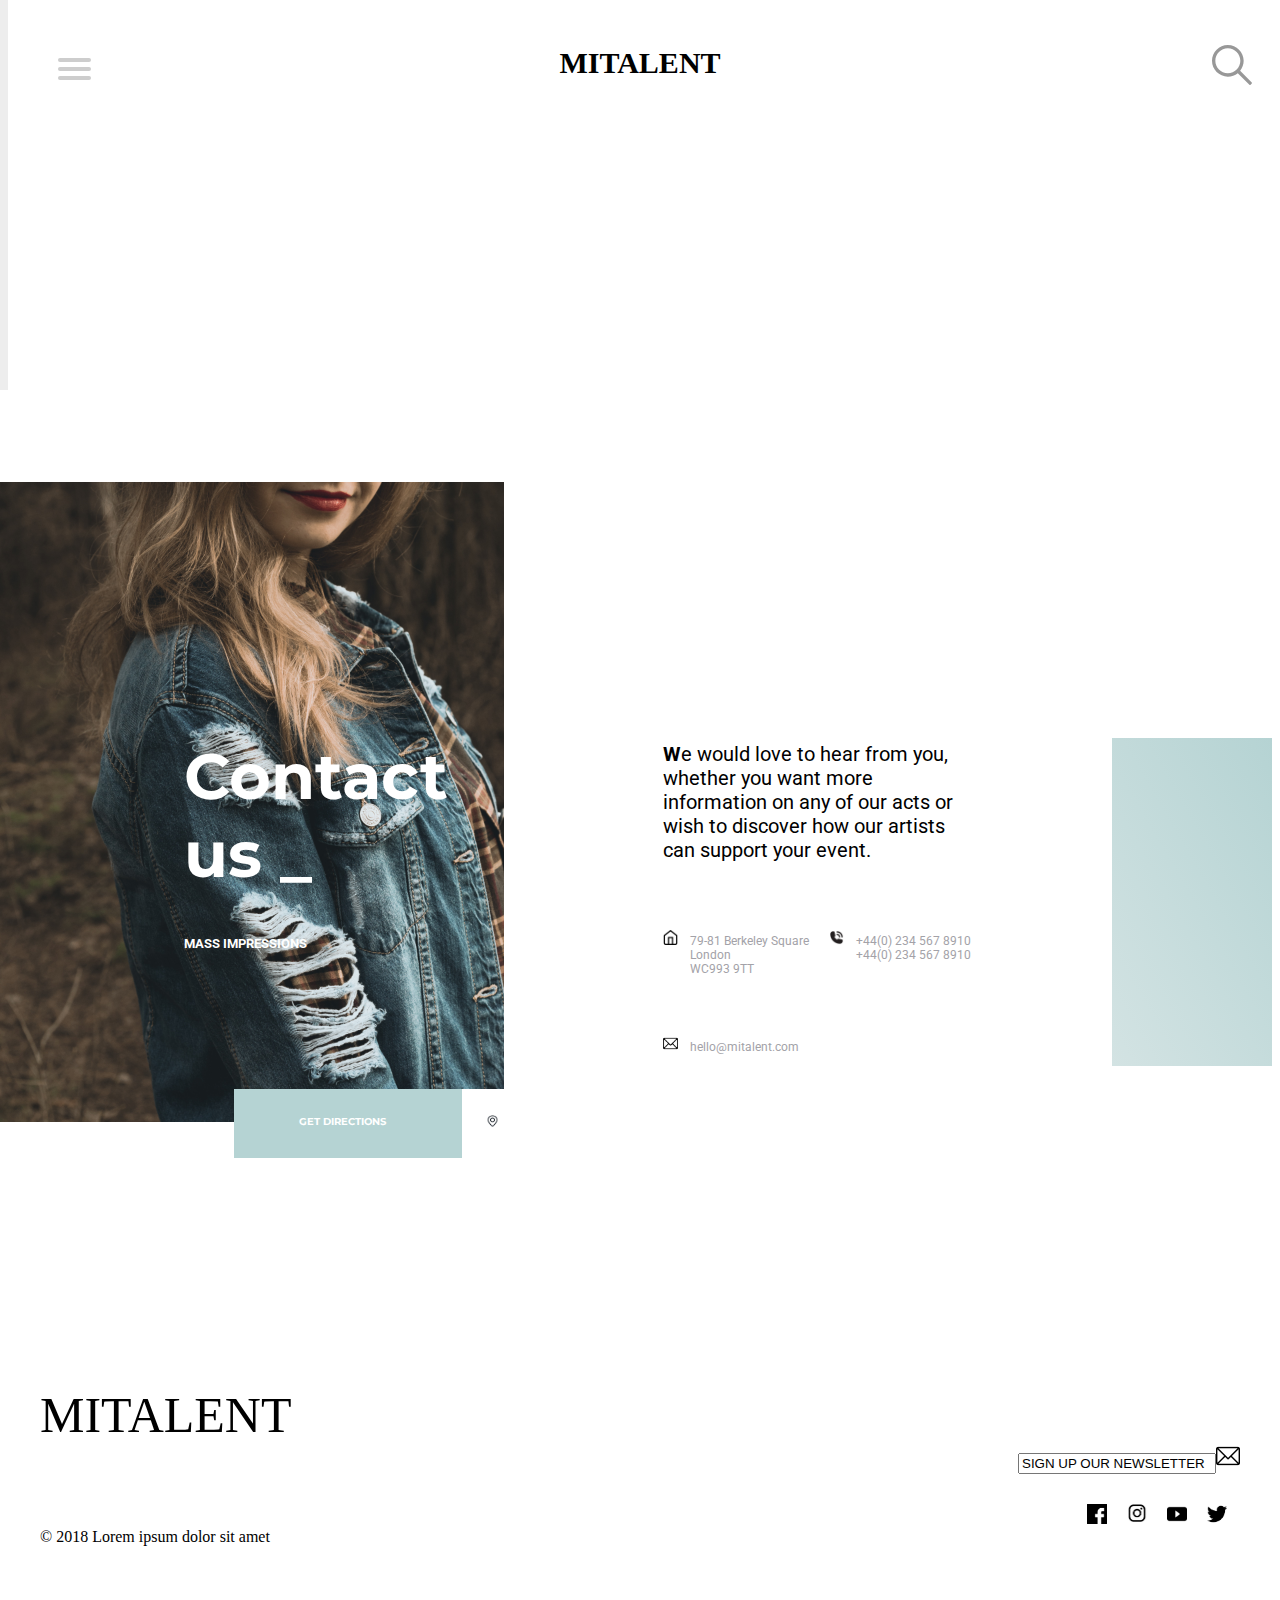
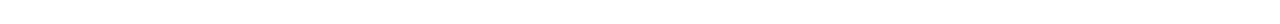
<file: contact.html>
<!DOCTYPE html>


<html lang="en" dir="ltr">

<head>
  <meta charset="utf-8">

  <title>Contact</title>
  <link href="css/style.contact.css" rel="stylesheet" type="text/css">
  <link rel="stylesheet" href="./css/head.css">
  <link href="https://fonts.googleapis.com/css?family=Playfair+Display&display=swap" rel="stylesheet">
  <link href="https://fonts.googleapis.com/css?family=Roboto&display=swap" rel="stylesheet">
  <link href="https://fonts.googleapis.com/css?family=Montserrat&display=swap" rel="stylesheet">
  <link href="https://fonts.googleapis.com/css?family=Roboto&display=swap" rel="stylesheet">
</head>

<body>
  <header>

    <div class="grid-container">
      <div class="header">
        <div class="menutd">
          <div class="burg">

            <nav role="navigation">
              <div id="menuToggle">
                <!--
              A fake / hidden checkbox is used as click reciever,
              so you can use the :checked selector on it.
              -->
                <input type="checkbox" />

                <!--
              Some spans to act as a hamburger.

              They are acting like a real hamburger,
              not that McDonalds stuff.
              -->
                <span></span>
                <span></span>
                <span></span>

                <!--
              Too bad the menu has to be inside of the button
              but hey, it's pure CSS magic.
              -->
                <ul id="menu">
                  <a href="./index.html">
                    <li>Home</li>
                  </a>
                  <a href="profile.html">
                    <li>Profil</li>
                  </a>
                  <a href="clients.html">
                    <li>Talents</li>
                  </a>
                  <a href="about.html">
                    <li>About</li>
                  </a>
                  <a href="contact.html">
                    <li>Contact</li>
                  </a>
                </ul>
              </div>
            </nav>

          </div>
        </div>
        <div class="title">MITALENT</div>
        <div class="search">
          <div id="wrap">
            <form action="" autocomplete="on">
              <input id="search" name="search" type="text" placeholder="What're we looking for ?"><input id="search_submit" value="Rechercher" type="submit">
            </form>
          </div>
        </div>
      </div>
    </div>

  </header>

  <main>
    <!-- Main -->
    <div class="main">
      <!-- Main de gauche -->
      <div class="main-left">
        <div class="contactus">
          <h1>Contact <br>us _<h1>
              <div id="mass">
                <p>MASS IMPRESSIONS</p>
              </div>
              <div class="container-dir-empl">
                <h6 id="getdirections">GET DIRECTIONS</h6>
                <!-- Ancre vers adresse -->
                <a href="https://www.google.be/maps/place/79+Berkeley+Square,+Mayfair,+London,+Verenigd+Koninkrijk/@51.5089804,-0.1471501,17z/data=!3m1!4b1!4m5!3m4!1s0x4876052965f576a7:0x12934de4cf250374!8m2!3d51.5089771!4d-0.1449614"><img
                    id="emplacement" src="./Icones/emplacement.png" width="1" alt=""></a>
              </div>
        </div>
      </div>


      <!-- Main du centre -->
      <div class="main-center">
        <!-- Main centre partie haute -->
        <div class="main-center-top">
          <p><b>W</b>e would love to hear from you,
            whether you want more information on any of
            our acts or wish to discover how our artists can
            support your event.</p>

        </div>
        <!-- main-center partie milieu -->
        <div class="main-center-center">
          <div id="adress">
            <img src="./Icones/home.png" width="15px" height="15px" alt="">
            <p>&nbsp &nbsp 79-81 Berkeley Square <br>
              &nbsp &nbsp London <br>
              &nbsp &nbsp WC993 9TT</p>
          </div>
          <div id="phone">
            <img src="./Icones/phone.png" width="15px" height="15px" alt="">
            <p>&nbsp &nbsp +44(0) 234 567 8910 <br>
              &nbsp &nbsp +44(0) 234 567 8910</p>
          </div>

        </div>
        <!-- Main center partie bas -->
        <div id="main-center-bot">
          <img src="./Icones/mail.png" width="15px" height="15px" alt="">
          <p>&nbsp &nbsp hello@mitalent.com</p>

        </div>

      </div>
      <!-- Main de droite -->
      <div class="main-right">
        <div class="gradient">
          <p></p>

        </div>

      </div>

    </div>
    </div>
  </main>
  <footer>


    <div class="grid-containerfooter">
      <div class="footer">
        <div class="nom">MITALENT</div>
        <div class="txt">&copy; 2018 Lorem ipsum dolor sit amet</div>
        <div class="mail">
          <form action="" autocomplete="off">
            <input class="test" type="email" name="mail" value="SIGN UP OUR NEWSLETTER"><img src="./Icones/mail.png" alt="" />
          </form>
        </div>
        <div class="social">
          <a href="#"><img src="./Icones/facebook_fond_blanc.png" /></a>
          <a href="#"><img src="./Icones/insta_fond_blanc.png.jpeg" /></a>
          <a href="#"><img src="./Icones/youtube.png" /></a>
          <a href="#"><img src="./Icones/twitter.png" /></a>


        </div>
      </div>
    </div>


  </footer>
</body>

</html>
</file>
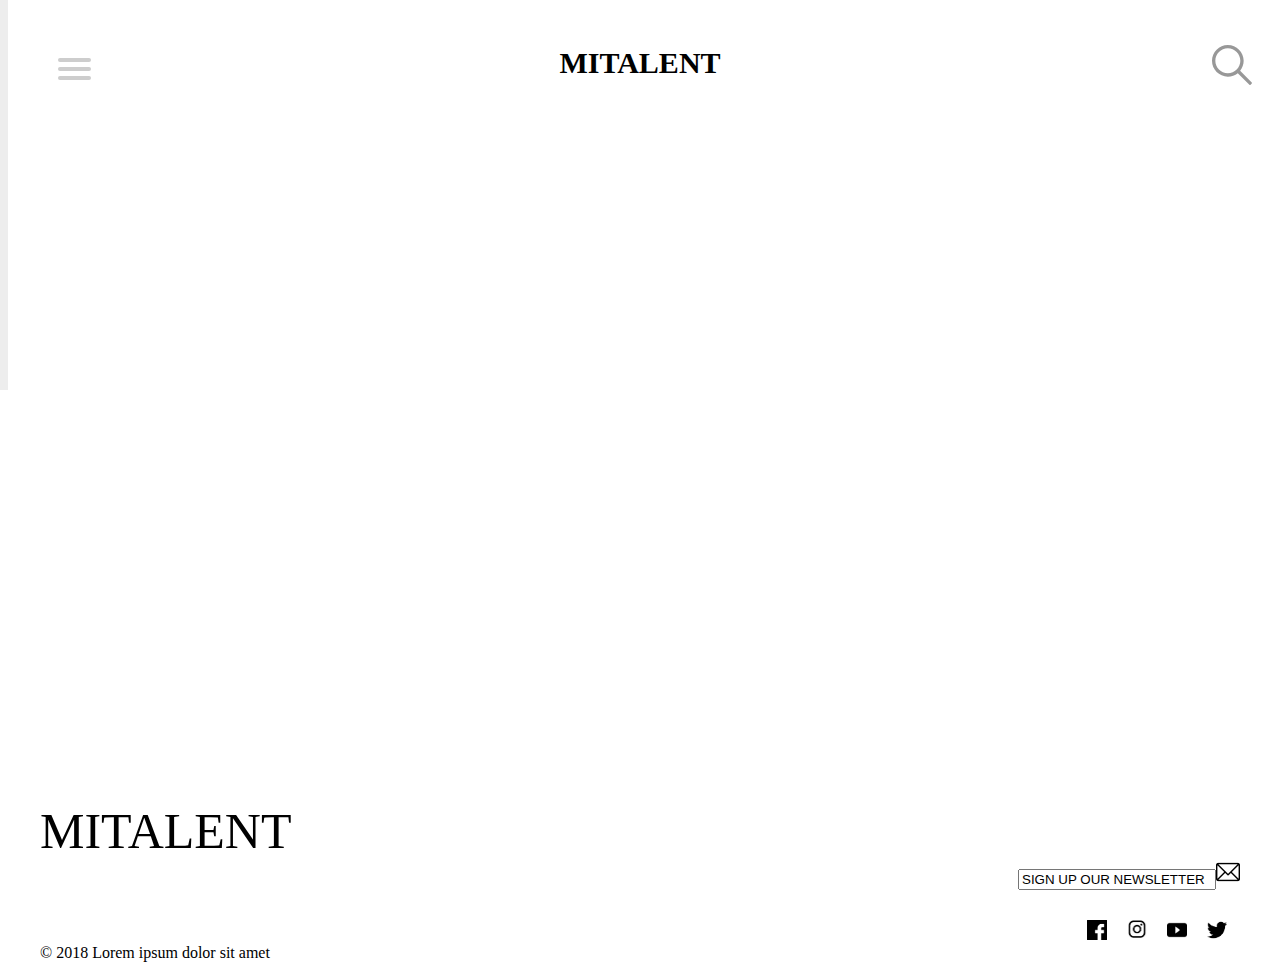
<file: dash.html>
<!DOCTYPE html>
<html lang="en" dir="ltr">

<head>
  <meta charset="utf-8">
  <link rel="stylesheet" href="./css/head.css">
 

  <link href="https://fonts.googleapis.com/css?family=Playfair+Display&display=swap" rel="stylesheet">
   <link href="https://fonts.googleapis.com/css?family=Roboto&display=swap" rel="stylesheet">
  <title></title>
</head>

<body>

  <header>

    <div class="grid-container">
      <div class="header">
        <div class="menutd">
          <div class="burg">

            <nav role="navigation">
              <div id="menuToggle">
                <!--
              A fake / hidden checkbox is used as click reciever,
              so you can use the :checked selector on it.
              -->
                <input type="checkbox" />

                <!--
              Some spans to act as a hamburger.

              They are acting like a real hamburger,
              not that McDonalds stuff.
              -->
                <span></span>
                <span></span>
                <span></span>

                <!--
              Too bad the menu has to be inside of the button
              but hey, it's pure CSS magic.
              -->
                <ul id="menu">
                  <a href="./index.html">
                    <li>Home</li>
                  </a>
                  <a href="dash.html">
                    <li>Talents</li>
                  </a>
                  <a href="profil.html">
                    <li>Profil</li>
                  </a>
                  <a href="about.html">
                    <li>About</li>
                  </a>
                  <a href="contact.html">
                    <li>Contact</li>
                  </a>
                </ul>
              </div>
            </nav>

          </div>
        </div>
        <div class="title">MITALENT</div>
        <div class="search">
          <div id="wrap">
            <form action="" autocomplete="on">
              <input id="search" name="search" type="text" placeholder="What're we looking for ?"><input id="search_submit" value="Rechercher" type="submit">
            </form>
          </div>
        </div>
      </div>
    </div>

  </header>
  
  <footer>


      <div class="grid-containerfooter">
        <div class="footer">
          <div class="nom">MITALENT</div>
          <div class="txt">&copy; 2018 Lorem ipsum dolor sit amet</div>
          <div class="mail">
            <form action="" autocomplete="off">
              <input class="test" type="email" name="mail" value="SIGN UP OUR NEWSLETTER"><img src="./Icones/mail.png" alt="" />
            </form>
          </div>
          <div class="social">
            <a href="#"><img src="./Icones/facebook_fond_blanc.png" /></a>
            <a href="#"><img src="./Icones/insta_fond_blanc.png.jpeg" /></a>
            <a href="#"><img src="./Icones/youtube.png" /></a>
            <a href="#"><img src="./Icones/twitter.png" /></a>


          </div>
        </div>
      </div>


    </footer>

</body>

</html>
</file>
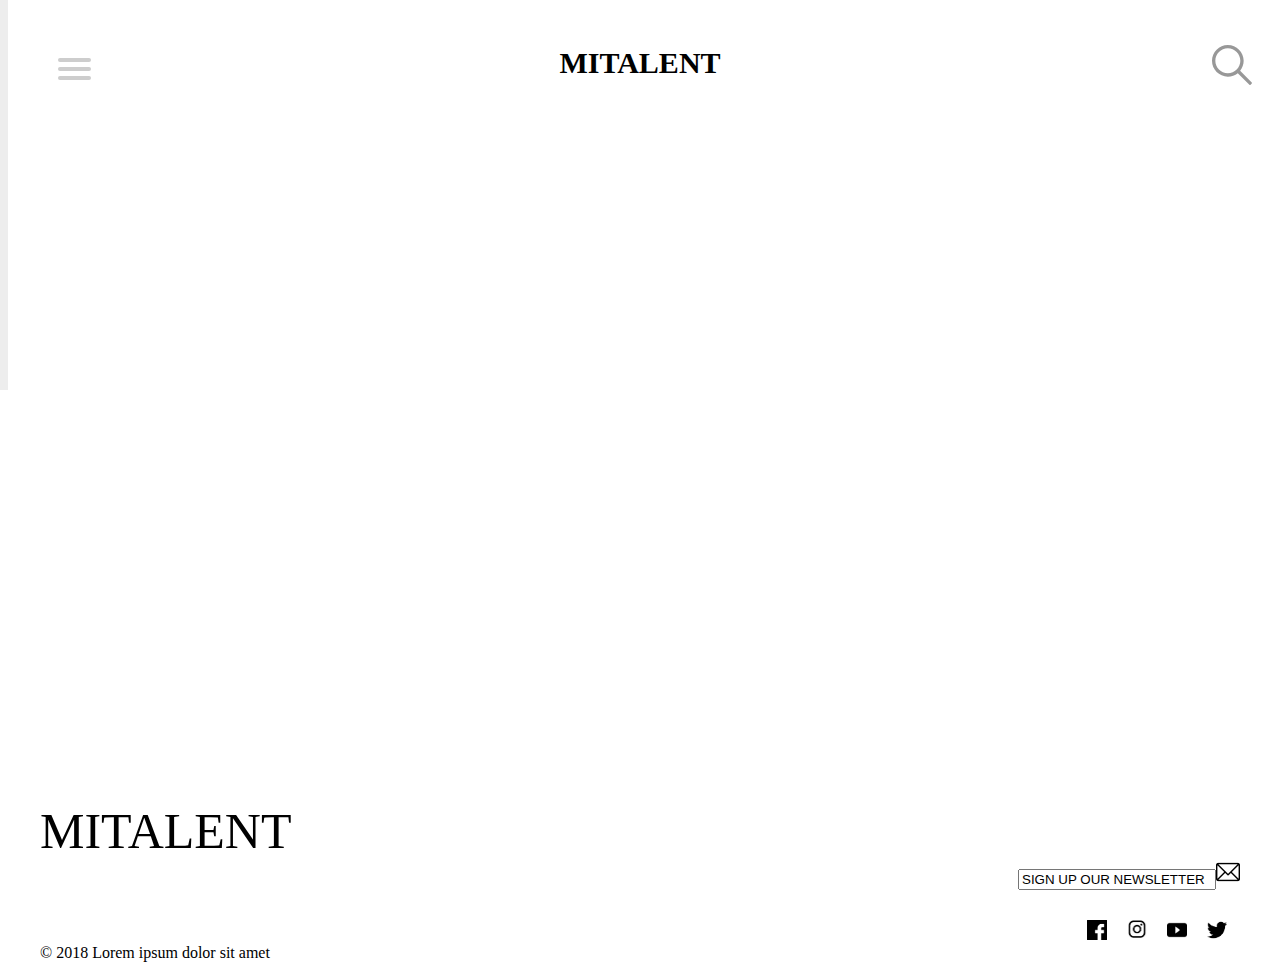
<file: profil.html>
<!DOCTYPE html>
<html lang="en" dir="ltr">

<head>
  <meta charset="utf-8">
  <link rel="stylesheet" href="./css/head.css">
  

  <link href="https://fonts.googleapis.com/css?family=Playfair+Display&display=swap" rel="stylesheet">
   <link href="https://fonts.googleapis.com/css?family=Roboto&display=swap" rel="stylesheet">
  <title></title>
</head>

<body>

  <header>

    <div class="grid-container">
      <div class="header">
        <div class="menutd">
          <div class="burg">

            <nav role="navigation">
              <div id="menuToggle">
                <!--
              A fake / hidden checkbox is used as click reciever,
              so you can use the :checked selector on it.
              -->
                <input type="checkbox" />

                <!--
              Some spans to act as a hamburger.

              They are acting like a real hamburger,
              not that McDonalds stuff.
              -->
                <span></span>
                <span></span>
                <span></span>

                <!--
              Too bad the menu has to be inside of the button
              but hey, it's pure CSS magic.
              -->
                <ul id="menu">
                  <a href="./index.html">
                    <li>Home</li>
                  </a>
                  <a href="dash.html">
                    <li>Talents</li>
                  </a>
                  <a href="profil.html">
                    <li>Profil</li>
                  </a>
                  <a href="about.html">
                    <li>About</li>
                  </a>
                  <a href="contact.html">
                    <li>Contact</li>
                  </a>
                </ul>
              </div>
            </nav>

          </div>
        </div>
        <div class="title">MITALENT</div>
        <div class="search">
          <div id="wrap">
            <form action="" autocomplete="on">
              <input id="search" name="search" type="text" placeholder="What're we looking for ?"><input id="search_submit" value="Rechercher" type="submit">
            </form>
          </div>
        </div>
      </div>
    </div>

  </header>
  
  <footer>


      <div class="grid-containerfooter">
        <div class="footer">
          <div class="nom">MITALENT</div>
          <div class="txt">&copy; 2018 Lorem ipsum dolor sit amet</div>
          <div class="mail">
            <form action="" autocomplete="off">
              <input class="test" type="email" name="mail" value="SIGN UP OUR NEWSLETTER"><img src="./Icones/mail.png" alt="" />
            </form>
          </div>
          <div class="social">
            <a href="#"><img src="./Icones/facebook_fond_blanc.png" /></a>
            <a href="#"><img src="./Icones/insta_fond_blanc.png.jpeg" /></a>
            <a href="#"><img src="./Icones/youtube.png" /></a>
            <a href="#"><img src="./Icones/twitter.png" /></a>


          </div>
        </div>
      </div>


    </footer>

</body>

</html>
</file>
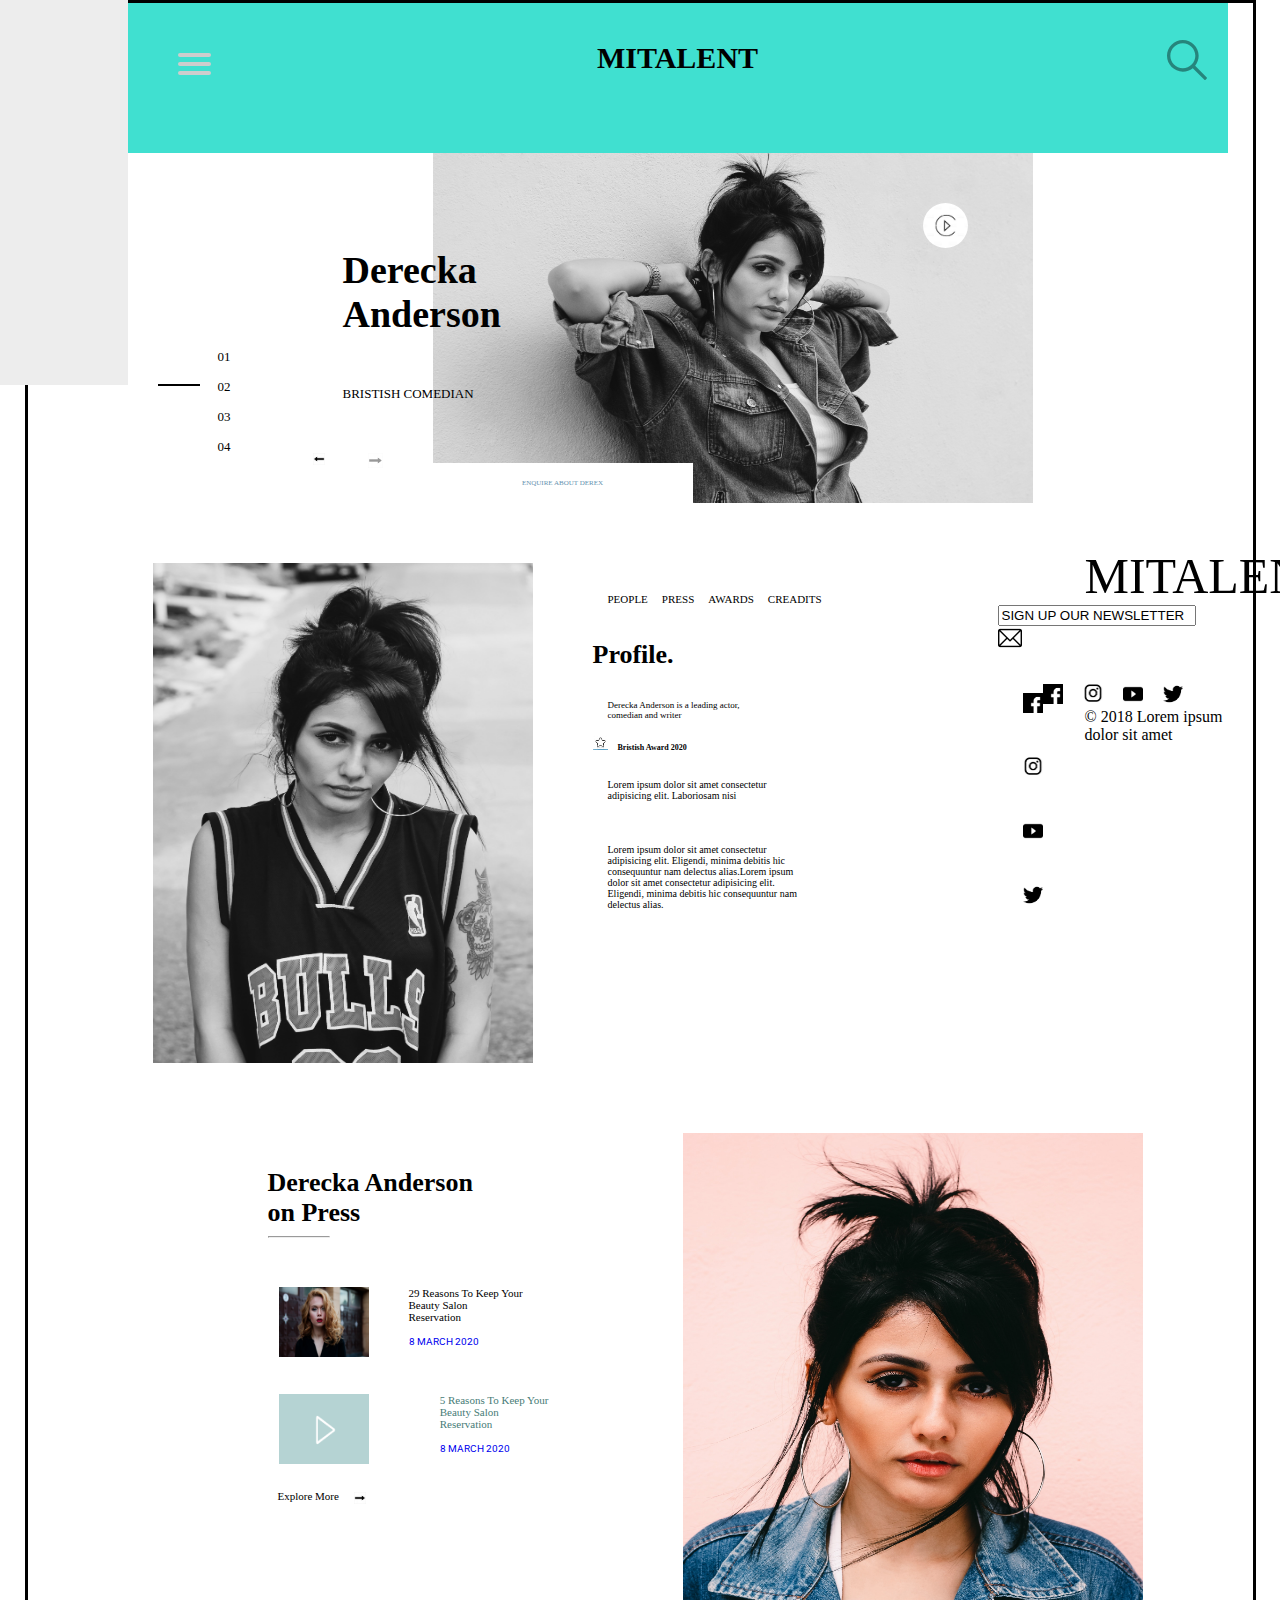
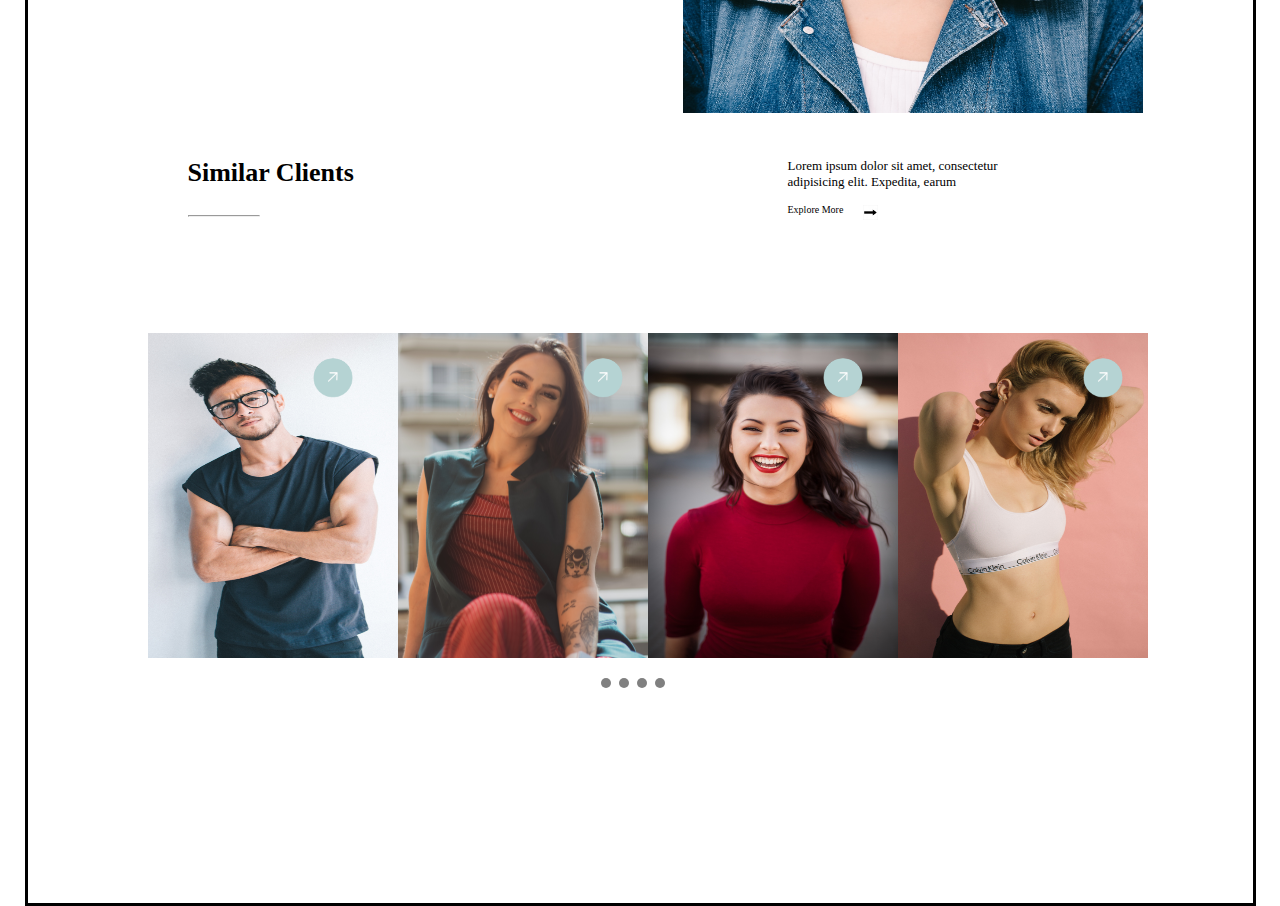
<file: profile.html>
<!DOCTYPE html>
<html lang="en">

<head>
  <meta charset="UTF-8">
  <meta name="viewport" content="width=device-width, initial-scale=1.0">
  <meta http-equiv="X-UA-Compatible" content="ie=edge">
  <link rel="stylesheet" href="http://fonts.googleapis.com/css?family=Open+Sans:400,300,700|Montserrat:400,700">
  <link href="https://fonts.googleapis.com/css?family=Playfair+Display&display=swap" rel="stylesheet">
  <link href="https://fonts.googleapis.com/css?family=Roboto&display=swap" rel="stylesheet">
  <link rel="stylesheet" href="./css/head.css">
  <link rel="stylesheet" href="css/profile.css">
  <title>Profile - Mitalent</title>
</head>

<body>
  <header>

    <div class="grid-container">
      <div class="header">
        <div class="menutd">
          <div class="burg">

            <nav role="navigation">
              <div id="menuToggle">
                <!--
                  A fake / hidden checkbox is used as click reciever,
                  so you can use the :checked selector on it.
                  -->
                <input type="checkbox" />

                <!--
                  Some spans to act as a hamburger.

                  They are acting like a real hamburger,
                  not that McDonalds stuff.
                  -->
                <span></span>
                <span></span>
                <span></span>

                <!--
                  Too bad the menu has to be inside of the button
                  but hey, it's pure CSS magic.
                  -->
                <ul id="menu">
                  <a href="./index.html">
                    <li>Home</li>
                    <a href="clients.html">
                      <li>Talents</li>
                    </a>
                  <a href="profile.html">
                    <li>Profil</li>
                  </a>
                  <a href="about.html">
                    <li>About</li>
                  </a>
                  <a href="contact.html">
                    <li>Contact</li>
                  </a>
                </ul>
              </div>
            </nav>

          </div>
        </div>
        <div class="title">MITALENT</div>
        <div class="search">
          <div id="wrap">
            <form action="" autocomplete="on">
              <input id="search" name="search" type="text" placeholder="What're we looking for ?"><input id="search_submit" value="Rechercher" type="submit">
            </form>
          </div>
        </div>
      </div>
    </div>
  </header>

  <section class="section1">
    <div class="one">
      <ul>
        <hr>
        <li><a class="active" href="#">01</a></li>
        <li><a class="active" href="#">02</a></li>
        <li><a class="active" href="#">03</a></li>
        <li><a class="active" href="#">04</a></li>

      </ul>
    </div>
    <div class="two">
      <div class="para1">
        <div class="para1_img">
          <img src="Icones/flêche_gauche.jpg" alt="f_g">
        </div>
        <div class="para2_img">
          <img src="Icones/flêche_droit.jpg" alt="f_d">
        </div>
      </div>

    </div>
    <div class="three">
      <img class="icone" src="Images/play_profil.jpeg" alt="icone play">
      <img class="image" src="Images/profilpage6.jpg" alt="image profile">
      <h1>Derecka <br>
        Anderson</h1>
      <p class="para1">BRISTISH COMEDIAN</p>
      <div class="coin">
        <p>ENQUIRE ABOUT DEREX</p>
      </div>
    </div>
    </div>
    <div class="clearfix">
  </section><!-- end section1 -->

  <section class="section2">
    <div class="un">
      <img src="Images/profilpage7.jpg" alt="profile image 2">

    </div>
    <div class="deux">
      <ul>
        <li><a href="#">PEOPLE</a></li>
        <li><a href="#">PRESS</a></li>
        <li><a href="#">AWARDS</a></li>
        <li><a href="#">CREADITS</a></li>
      </ul>
      <h1>Profile.</h1>
      <p class="para1">Derecka Anderson is a leading actor, <br>
        comedian and writer</p>

      <div class="image">
        <img src="Icones/etoile.png" alt="icone etoile"><strong>Bristish Award 2020</strong><br>

      </div>
      <p>
        Lorem ipsum dolor sit amet consectetur adipisicing elit. Laboriosam nisi
      </p>
      <p>Lorem ipsum dolor sit amet consectetur adipisicing elit. Eligendi, minima debitis hic consequuntur nam
        delectus alias.Lorem ipsum dolor sit amet consectetur adipisicing elit. Eligendi, minima debitis hic
        consequuntur nam
        delectus alias.
      </p>
    </div>
    <div class="trois">
      <ul>
        <li>
          <a href="#">
            <img src="Icones/facebook_fond_blanc.png" alt="facebook">
          </a>
        </li>
        <li>
          <a href="#">
            <img src="Icones/insta_fond_blanc.png" alt="instagram">
          </a>
        </li>
        <li>
          <a href="#">
            <img src="Icones/youtube.png" alt="youtube">
          </a>
        </li>
        <li>
          <a href="#">
            <img src="Icones/twitter.png" alt="twitter">
          </a>
        </li>
      </ul>
    </div>
    <div class="clearfix"> </div>
  </section><!-- end section 2 -->

  <section class="section3">
    <div class="eins">
      <h1>Derecka Anderson <br>
        on Press</h1>
      <hr> <br>
      <div class="block">

        <div class="ligne1">
          <div class="ligne1_case1">
            <div class="ligne1_img">
              <img src="Images/profilh1.jpg" alt="f_g">
            </div>
            <div class="ligne1_p">
              <p>29 Reasons To Keep Your<br>
                Beauty Salon <br>
                Reservation <br> <br>
                <span><a href="#">8 MARCH 2020</a></span> </p>
            </div>
          </div>
        </div> <br>

        <div class="ligne2">
          <div class="ligne2_case1">
            <div class="ligne2_img">
              <img src="Images/play.png" alt="f_g">
            </div>
            <div class="ligne2_p2">
              <p>5 Reasons To Keep Your<br>
                Beauty Salon <br>
                Reservation <br> <br>
                <span><a href="#">8 MARCH 2020</a></span> </p>
            </div>
          </div>
        </div>

        <div class="explore">
          <p>
            Explore More
          </p>
          <img src="Icones/flêche_droit.jpg" alt="">
        </div>
      </div><!-- end block -->
    </div><!-- end eins -->

    <div class="zwei">
      <img src="Images/profilpage5.jpg" alt="photo right">
    </div>
    <div class="clearfix"></div>
  </section><!-- end section3 eins zwei drei-->

  <section class="section4">
    <div class="row1">
      <div class="section4_left">
        <h1>Similar Clients</h1>
        <br>
        <hr>
      </div>
      <div class="section4_right">
        <p>Lorem ipsum dolor sit amet, consectetur adipisicing elit. Expedita, earum </p> <br>
        <p class="para4">
          Explore More
        </p>
        <img src="Icones/flêche_droit.jpg" alt="">
      </div>
    </div>
    </div> <br>

    <div class="row2">
      <div class="slideshow-container">
        <div class="column">
          <img class="pic_profil" src="Images/profilp14.jpg" alt="image slide 1">
          <div class="overname">Keith Ruiz <br>
            <p>COMEDIAN</p>
          </div>
          <img class="icone_button" src="Icones/fleche.png" alt="play button">
        </div>
        <div class="column">
          <img class="pic_profil" src="Images/profilp15.jpg" alt="image slide 2">
          <div class="overname2">Kath Saaz <br>
            <p>COMEDIAN</p>
          </div>
          <img class="icone_button2" src="Icones/fleche.png" alt="play button">
        </div>
        <div class="column">
          <img class="pic_profil" src="Images/profilp10.jpg" alt="image slide 3">
          <div class="overname3">Emilie Arnaud <br>
            <p>Writer</p>
          </div>
          <img class="icone_button3" src="Icones/fleche.png" alt="play button">

        </div>
        <div class="column">
          <img class="pic_profil" src="Images/profilp17.jpg" alt="image slide 4">
          <div class="overname4">Franck Delatour <br>
            <p>Actor</p>
          </div>
          <img class="icone_button4" src="Icones/fleche.png" alt="play button">
        </div>


      </div>
      <div style="text-align:center">
        <span class="dot" onclick="currentSlide(1)"></span>
        <span class="dot" onclick="currentSlide(2)"></span>
        <span class="dot" onclick="currentSlide(3)"></span>
        <span class="dot" onclick="currentSlide(4)"></span>
      </div>
      <div class="clearfix"></div>
  </section><!-- end section 4 -->
  <footer>


    <div class="grid-containerfooter">
      <div class="footer">
        <div class="nom">MITALENT</div>
        <div class="txt">&copy; 2018 Lorem ipsum dolor sit amet</div>
        <div class="mail">
          <form action="" autocomplete="off">
            <input class="test" type="email" name="mail" value="SIGN UP OUR NEWSLETTER"><img src="./Icones/mail.png" alt="" />
          </form>
        </div>
        <div class="social">
          <a href="#"><img src="./Icones/facebook_fond_blanc.png" /></a>
          <a href="#"><img src="./Icones/insta_fond_blanc.png.jpeg" /></a>
          <a href="#"><img src="./Icones/youtube.png" /></a>
          <a href="#"><img src="./Icones/twitter.png" /></a>


        </div>
      </div>
    </div>


  </footer>
</body>

</html>
</file>
<file: css/style.contact.css>
body {}

h1 {
  font-family: 'Montserrat', sans-serif;
  font-size: 4em;
}

h6 {
  font-family: 'Montserrat', sans-serif;
}

p {
  font-family: 'Roboto', sans-serif;
}

/* Main */
.main {
  display: flex;
  flex-direction: row;
  justify-content: flex-end;
}

/* Main de gauche */
.main-left {
  display: block;
  position: absolute;
  width: 100%;
  background-image: url("../Images/contact.jpg");
  background-size: 40%;
  background-repeat: no-repeat;
  padding-top: 20px;
  padding-bottom: 400px;
}

.contactus {
  color: white;
  padding-left: 12em;
  padding-top: 12em;
}

#mass {
  font-size: 0.2em;
}

.container-dir-empl {
  display: flex;
  flex-direction:
}

#getdirections {
  background-color: #B5D3D3;
  width: 15%;
  color: white;
  font-size: 10px;
  margin-top: 125px;
  margin-left: 5em;
  padding-left: 65px;
  padding-top: 26px;
  padding-bottom: 30px;
}

#emplacement {
  background-color: white;
  width: 0.2em;
  height: 0.2em;
  margin-top: 125px;
  padding-left: 24px;
  padding-right: 24px;
  padding-top: 26px;
  padding-bottom: 31px;
}

/* Main du centre */
.main-center {
  display: block;
  width: 45%;
  padding-right: 50px;
  padding-left: 25em;
  margin-right: 10px;
  margin-left: 175px;
}

/* Main centre haut */
.main-center-top {
  font-size: 20px;
  margin-left: 80px;
  padding-top: 12em;
  padding-right: 80px;
}

/* Main center milieu */
.main-center-center {
  display: flex;
  flex-direction: row;
  margin-left: 80px;
  padding-top: 40px;
  font-size: 12px;
  color: #A3A2A8;
}

#adress {
  display: flex;
  flex-direction: row;
  justify-content: space-between;
  align-items: baseline;
}

#phone {
  display: flex;
  flex-direction: row;
  justify-content: space-between;
  align-items: baseline;
  padding-left: 20px;
}

/* Main center bas */
#main-center-bot {
  display: flex;
  flex-direction: row;
  margin-top: 40px;
  margin-left: 80px;
  align-items: baseline;
  font-size: 12px;
  color: #A3A2A8
}

/* Main de droite */
.gradient {
  background-image: linear-gradient(60deg, #D3E3E3, #B5D3D3);
  margin-top: 16em;
  padding-top: 40px;
  padding-bottom: 17em;
  padding-right: 10em;
}
</file>
<file: css/head.css>
@import url(https://fonts.googleapis.com/css?family=Lato:100,300,400,700);
.grid-container
{
	display: grid;
	grid-template-columns: 1fr 1fr 1fr 1fr;
	grid-template-rows: 1fr 1fr 1fr;
	grid-template-areas: "header header header header" ". . . ." ". . . .";
}

.header
{
	display: grid;
	grid-template-columns: 1fr 1fr 1fr;
	grid-template-rows: 1fr 1fr;
	grid-template-areas: ". . ." "menu title search";
	grid-area: header;
}

/* GRID HEADER ^ */


/* HAMBURGER */
#menuToggle
{
	display: block;
	position: relative;
	top: 50px;
	left: 50px;
	z-index: 1;
	-webkit-user-select: none;
	user-select: none;
}

#menuToggle a
{
	text-decoration: none;
	color: #232323;
	transition: color 0.3s ease;
}

#menuToggle a:hover
{
	color: tomato;
}

#menuToggle input
{
	display: block;
	width: 40px;
	height: 32px;
	position: absolute;
	top: -7px;
	left: -5px;
	cursor: pointer;
	opacity: 0;
	/* hide this */
	z-index: 2;
	/* and place it over the hamburger */
	-webkit-touch-callout: none;
}

/* * Just a quick hamburger */
#menuToggle span
{
	display: block;
	width: 33px;
	height: 4px;
	margin-bottom: 5px;
	position: relative;
	background: #cdcdcd;
	border-radius: 3px;
	z-index: 1;
	transform-origin: 4px 0px;
	transition: transform 0.5s cubic-bezier(0.77,0.2,0.05,1.0),background 0.5s cubic-bezier(0.77,0.2,0.05,1.0),opacity 0.55s ease;
}

#menuToggle span:first-child
{
	transform-origin: 0% 0%;
}

#menuToggle span:nth-last-child(2)
{
	transform-origin: 0% 100%;
}

/* * Transform all the slices of hamburger * into a crossmark. */
#menuToggle input:checked ~ span
{
	opacity: 1;
	transform: rotate(45deg) translate(-2px, -1px);
	background: #232323;
}

/* * But let's hide the middle one. */
#menuToggle input:checked ~ span:nth-last-child(3)
{
	opacity: 0;
	transform: rotate(0deg) scale(0.2, 0.2);
}

/* * Ohyeah and the last one should go the other direction */
#menuToggle input:checked ~ span:nth-last-child(2)
{
	transform: rotate(-45deg) translate(0, -1px);
}

/* * Make this absolute positioned * at the top left of the screen */
#menu
{
	position: absolute;
	width: 300px;
	margin: -100px 0 0 -50px;
	padding: 50px;
	padding-top: 125px;
	background: #ededed;
	list-style-type: none;
	-webkit-font-smoothing: antialiased;
	/* to stop flickering of text in safari */
	transform-origin: 0% 0%;
	transform: translate(-100%, 0);
	transition: transform 0.5s cubic-bezier(0.77,0.2,0.05,1.0);
}

#menu li
{
	padding: 10px 0;
	font-size: 22px;
}

/* * And let's slide it in from the left */
#menuToggle input:checked ~ ul
{
	transform: none;
}

/* HAMBURGER */
.title
{
	position: relative;
	top: 18px;
	font-size: 30px;
	font-weight: bold;
	text-align: center;
	padding-top: 20px;

}

/* SEARCHBAR */
}

#wrap
{
margin: 50px 100px;
display: inline-block;
position: relative;
height: 20px;
float: right;
padding: 0;
}

input[type="text"]
{
height: 30px;
font-size: 24px;
display: inline-block;
font-family: "Lato";
font-weight: 100;
border: none;
outline: none;
color: black;
padding: 3px;
padding-right: 60px;
margin-right: 40px;
margin-top: 35px;
width: 0px;
position: absolute;
top: 0;
right: 0;
background: none;
z-index: 3;
transition: width .4s cubic-bezier(0.000, 0.795, 0.000, 1.000);
cursor: pointer;
}

input[type="text"]:focus:hover
{
border-bottom: 1px solid black;
}

input[type="text"]:focus
{
width: 400px;
z-index: 1;
border-bottom: 1px solid #BBB;
cursor: text;
}

input[type="submit"]
{
height: 44px;
width: 40px;
display: inline-block;
color:red;
float: right;
background: url('../Images/search.svg')center center no-repeat ;
text-indent: -10000px;
border: none;
margin-right: 20px;
margin-top: 35px;
top: 0;
right: 0;
z-index: 2;
cursor: pointer;
opacity: 0.4;
cursor: pointer;
transition: opacity .4s ease;
}

input[type="submit"]:hover
{
opacity: 0.8;
}

/* FIN SEARCHBAR */
.grid-containerfooter
{
display: grid;
grid-template-columns: 1fr 1fr 1fr 1fr;
grid-template-rows: 1fr 1fr 1fr;
grid-template-areas: ". . . ." ". . . ." "footer footer footer footer";
}

.footer
{
display: grid;
grid-template-columns: 1fr 1fr 1fr;
grid-template-rows: 1fr 1fr;
grid-template-areas: "nom . mail" "txt . social";
grid-area: footer;
}

.footer
{
display: flex;
flex-direction: column;
}

.nom
{
display: flex;
margin-left: 32px;
justify-content: flex-start;
font-size: 50px;
}

.txt
{
display: flex;
margin-left: 32px;
justify-content: flex-start;
order: 3;
}

.mail
{
display: flex;
margin-right: 32px;
justify-content: flex-end;
order: 2;
margin-bottom: 30px;
}

.mail input
{
width: 190px;
}

.social
{
display: flex;
justify-content: flex-end;
order: 2;
margin-right: 45px;
}

.social img
{
width: 20px;
height: 20px;
margin-left: 20px;
}
</file>
<file: css/profile.css>
body{
   width: 1100px;
    margin: 0 auto;
    height: 2500px;
    border: solid 3px black;
    padding-left: 100px;
    padding-right: 25px;
}
.clearfix {
    clear: both;
}
header{
    width: 1100px;
    height: 150px;
    background-color: turquoise;
    padding-left: 0px;
    padding-right: 0px;
}
.section1{
    float: left;
}
.section1{
    width: 900px;
    height: 405px;
    background-color: transparent;
    margin: 0 auto;
    margin-bottom: 0px;
    margin-left: 25px;
    padding: 0px;
    padding-bottom: 0px;
 
}
.one{
    float: left;
}
.one{
    width: 100px;
    height: 155px;
    padding-top: 160px;
    padding-left: 0px;
    background-color: transparent;
}
.one ul li{
    color: black;
    font-size: 13px;
    list-style-type: none;
    height: 20px;
    margin-left: 25px;
    padding-top: 10px;
    background-color: transparent;
}
.one ul li a{
    color: black;
    list-style-type: none;
}
  .one  li {
    list-style-type: none;
} 
/* .one ul li a:hover{
text-decoration: underline;
} */

.one hr{
display: block;
position: relative;
top: 55px;
left: -70px;
width: 70%;
height: 2px;
padding: 0;
margin: 8px;
margin-left: 35px;
background-color: black;
border: none;
}

.two{
    float: left;
    float: left;
    width: 180px;
    height: 305px;
    background-color: transparent;
    margin-top: 0px;
}

.para1 p{
    float: left;
   font-size: 25;
   color: tomato;
 
    background-color: tomato;
 }
.para1_img img{
    float: left;
    width:12px;
    height: 12px;
    margin: 20px;
    padding-left: 40px;
    padding-top: 280px;
}
 .para2_img img{
    float: right;
    width: 15px;
    height: 15px;
    padding-top: 300px;
    padding-right: 50px;
    opacity: 40%;
} 

.three{
    float: left;
}
 .three{
    position:relative; 
     width: 600px;
     height: 350px;
     background-color: transparent;
     
 }
 

 .three .image{
    position:absolute;
    z-index:1;
    width: 600px;
     height: 350px;
    
    
}

.three h1 {
    position:absolute;
    top:70px; 
    z-index:2;
    font-size:38px;
    left: -90px;
    background-color: transparent;
}
.three .para1 {
    position:absolute;
    font-size: 13px;
    left: -90px;
    top:220px; 
    z-index:2;
    background-color: transparent;
}
.three .icone{
    position:absolute;
    width: 45px;
    height: 45px;
    border-radius: 100%;
    z-index:2;
    left: 490px;
    top: 50px;
}

.coin {
    position:absolute;
   
    z-index:2;
    width: 260px;
    height: 40px;
    font-size: 10px;
    top: 310px;
    
    background-color: white;
}

.coin p{
    color: rgb(102, 146, 175);
    text-align: center;
    font-size: 16px;
    padding-top: 9px;
    font-size: 7px;
}

.section2{
    float: left;
}
.section2{
    width: 900px;
    height: 450px;
    background-color: transparent;
    padding-top: 5px;
    padding-left: 25px;
    margin-bottom: 110px;
}
.un{
    float: left;
}
.un img{
float: left;
width: 380px;
height: 500px;
}

.deux{
    float: left;
}
.deux{
    float: left;
    width: 300px;
    height: 490px;
    background-color: transparent;
    padding-top: 10px;
    padding-left: 60px;
}
.deux ul {
    text-decoration: left;
    padding-left: 10px;
}
.deux ul li{
  
    text-align: center;
    display: inline;
    list-style-type: none;
    font-size: 11px;
    padding: 5px;
}

.deux li a{
    text-decoration: none;
    color: black;
}
li a{
    text-decoration: none;

}
.deux li a:hover{
    text-decoration: underline;
    color: black;
}

.deux h1{
    float: left;
    font-size: 26px;
    margin-bottom: 15px;
}
.deux .image{
    float: left;
    display: center;
    margin: 0 px;
    margin-bottom: 10px;
}
.image strong{
    font-size: 8px;
    padding-left: 10px;
    margin-top: 0px;
    margin-bottom: 20px;
    
}
.deux img{
    
    width: 15px;
    height: 15px;
   
    
}
.deux .para1 {
    float: left;
    width: 250px;
    height: 35px;
    text-justify: auto;
    font-size: 9px;
    padding-top: 0px;
    margin-bottom: 0px;
}

.deux  p {
    float: left;
    width: 200px;
    height: 35px;
    font-size: 10px;
    text-justify: auto;
    margin: 15px;
    padding: 0px;
}
.trois{
    float: left;
    background-color: transparent;
    width: 95px;
    height: 320px;
    padding-left: 40px;
   
}
.trois img{
    width: 20px;
    height: 20px;
    padding-top: 40px;
    padding-right: 60px;
    margin-left: 50px;
}
.trois ul{
    margin: 0 auto;
    padding-top: 90px;
    padding-right: 0px;
    
}
.trois li{
    list-style-type: none;
}

.section3{
    float: left;
}

.section3{
    width: 900px;
    height: 500px;
    background-color: transparent;
    margin-top: 10px;
    padding-left: 35px;
   
}
.section3 .eins{
    float: left;
    width: 350px;
    height: 500px;
    background-color: transparent;
    margin-left: 20px;
    padding-left: 75px;
    padding-right: 75px;
}
.section3 hr{
     float: left; 
    width: 45px;
    margin-left: 10px;
    padding-left: 15px;
}
.section3 h1{
    margin: 0px;
    font-size: 26px;
    padding-left: 10px;
    padding-top: 35px;
}

.block{
    float: left;
    width: 350px;
    height: 350px;
    background-color: white;
    padding-left: 0px;
    padding-top: 25px;
}

.ligne1{
    float: left;
    padding-bottom: 25px;
}
.ligne1_case1{
    float: left;
}
.ligne1_case1{
   
width: 3000px;
height: 60px;
margin: 1px;
padding: 10px;
padding-right: 25px;
background-color:transparent;
}
.ligne1_img img{
   
    float: left;
    width:90px;
    height: 70px;

    margin-left: 5px;
    margin-right: 25px;
    padding: 5px;
}
 .ligne1_p p{
    float: left;
    justify-content: left;
    font-size: 11px;
    margin-top: 5px;
    padding-left: 10px;
    
} 
.ligne2{
    float: left;
}
.ligne2_case1{
    float: left;
}
.ligne2_case1{
   
    width: 280px;
    height: 60px;
    margin: 1px;
    padding: 10px;
    padding-right: 25px;
    background-color:transparent;
}
.ligne2_img img{
    float: left;
    width:90px;
    height: 70px;

    margin-left: 5px;
    margin-right: 0px;
    padding: 5px;
}
 .ligne2_p2 p{
    float: right;
    color: rgb(71, 124, 119);
   
    justify-content: left;
    font-size: 11px;
    margin-top: 5px;
    padding-left: 0px;
} 
/* link */
.ligne1 span{
    
    
      font-family: 'Roboto' , sans-serif;
       color: rgb(12, 100, 91);

    font-size: 10px;
    padding-top: 20px;
}
.ligne2 span{
    font-family: 'Roboto' , sans-serif;
    color: rgb(12, 100, 91);

 font-size: 10px;
 padding-top: 20px;
}
 span a{
    text-decoration: none;
}
/* end link */

/* explore */
.explore p{
    float: left;
    font-size:11px ;
    margin-top: 30px;
    padding-left: 20px;
}
.explore  img{
    float: left;
    width:12px;
    height: 12px;
    margin-top: 22px;
    padding-left: 15px;
    padding-top: 10px;
}

.zwei{
    float: left;
    position: relative;
    background-color: tomato;
    padding-top: 0px;
}

.zwei img{
    float: left;
    position: absolute;
    width: 460px;
    height: 580px;
    margin-top: 0px;
    padding-top: 0px;
}

/* section 4 */

.section4{
    float: left;
}
.section4{
    width: 900px;
    height: 200px;
    margin-top: 100px;
    
}
.row1{
    float: left;
    width: 900px;
    height: 200px;
    margin-bottom: 0px;
}

.row1 .section4_left{
    float: left;
    width: 350px;
    height: 180px;
}


.section4 h1{
    float: left;
    font-size: 26px;
    width: 300px;
    margin: 25px;
    padding-left: 35px;
    padding-bottom: 0px;
}
.section4 hr{
    float: left;
    width: 40px;
    margin-left: 60px;
    padding-left: 30px;
    font-size: 3px;
}

 .row1 .section4_right{
    float: left;
    width: 320px;
    height: 180px; 
    padding-left: 230px;
}


.row1 p{
    float: left;
    font-size:13px ;
    margin-top: 25px;
    margin-bottom: 0px;
    padding-left: 80px;
}

.row1 .para4{
    float: left;
    font-size:10px ;
    margin-top: 0px;
    margin-bottom: 0px;
    padding-left: 80px;
    padding-top: 14px;
}

.row1  img{
    float: left;
    width:15px;
    height: 15px;
    margin-top: 7px;
    padding-left: 20px;
    padding-top: 8px;
}
.images{
    position: relative;
}
.images img{
    position: absolute;
    float: left;
    width: 150px;
    height: 200px;
    margin: 0px;
    padding: 0px;
    z-index: 1;
   
   
}
/* row 2 */
.row2{
    float: left;
    width: 1000px;
    height: 325px;
    margin-top: 0px;
    padding-left: 5px;
    
    padding-top: 0px;
    background-color: transparent;
}
.slideshow-container{
    float: left;
    position: relative;
    width: 1000px;
    height: 325px;
    background-color: transparent;
    margin-left:0px ;
    
    margin-right: 0px;
    padding-top: 0px;
    padding-bottom: 0px;
    padding-right: 0px;
    padding-left: 15px;

}
.slideshow-container .column{
    float: left;
    width: 250px;
    height: 325px;
    margin-left: 0px;
}
.column .pic_profil{
 display: block;
 width: 250px;
 height: 325px;
}
.column p{
    font-size: 10px;
}






.pic_profil:hover {
opacity: 1;
}
.overname {
    position: absolute;
    background: rgba(0, 0, 0, 0.5); /* Black see-through */
    color: #f1f1f1;
    width: 250px;
    height: 80px;
    transition: .1s ease;
    opacity:0;
    color: white;
    font-size: 19px;
    text-align: center;
    top:5px;
    
    padding-top: 240px;
    padding-bottom: 0px;
   
   
  }
  .overname2 {
    position: absolute;
    background: rgba(0, 0, 0, 0.5); /* Black see-through */
    color: #f1f1f1;
    width: 250px;
    height:  80px;
    transition: .1s ease;
    opacity:0;
    color: white;
    font-size: 19px;
    text-align: center;
    top:5px;
    
    padding-top: 240px;
    padding-bottom: 0px;
   
  }
  .overname3 {
    position: absolute;
    background: rgba(0, 0, 0, 0.5); /* Black see-through */
    color: #f1f1f1;
    width: 250px;
  height: 80px;
    transition: .1s ease;
    opacity:0;
    color: white;
    font-size: 19px;
    text-align: center;
    top:5px;
    
    padding-top: 240px;
    padding-bottom: 0px;
   
  }
  .overname4 {
    position: absolute;
    background: rgba(0, 0, 0, 0.5); /* Black see-through */
    color: #f1f1f1;
    width: 250px;
    height: 80px;
    transition: .1s ease;
    opacity:0;
    color: white;
    font-size: 19px;
    text-align: center;
    top:5px;
    
    padding-top: 240px;
    padding-bottom: 0px;
   
  }
  
  
  /* When you mouse over the container, fade in the overname title */
  .column:hover .overname {
    opacity: 50;
  }
  .column:hover .overname2 {
    opacity: 1;
  }
  .column:hover .overname3 {
    opacity: 1;
  }
  .column:hover .overname4 {
    opacity: 1;
  }




/* The dots/bullets/indicators */
.dot {
    cursor: pointer;
    height: 10px;
    width: 10px;
    margin: 0 2px;
    background-color: gray;
    border-radius: 50%;
    display: inline-block;
    transition: background-color 0.6s ease;
    margin-top: 20px;
  }
  
  .row2.active, .dot:hover {
    background-color:red;
  }
  
  

.column .icone_button{
    position: absolute;
    width: 40px;
    height: 40px;
    border-radius: 100%;
    z-index: 2;
    top: 25px;
    left:180px
}
 .column .icone_button2{
    position: absolute;
    width: 40px;
    height: 40px;
    border-radius: 100%;
    z-index: 2;
    top: 25px;
    left:450px
} 
.column .icone_button3{
    position: absolute;
    width: 40px;
    height: 40px;
    border-radius: 100%;
    z-index: 2;
    top: 25px;
    left:690px
} 
.column .icone_button4{
    position: absolute;
    width: 40px;
    height: 40px;
    border-radius: 100%;
    z-index: 2;
    top: 25px;
    left:950px
}
</file>
